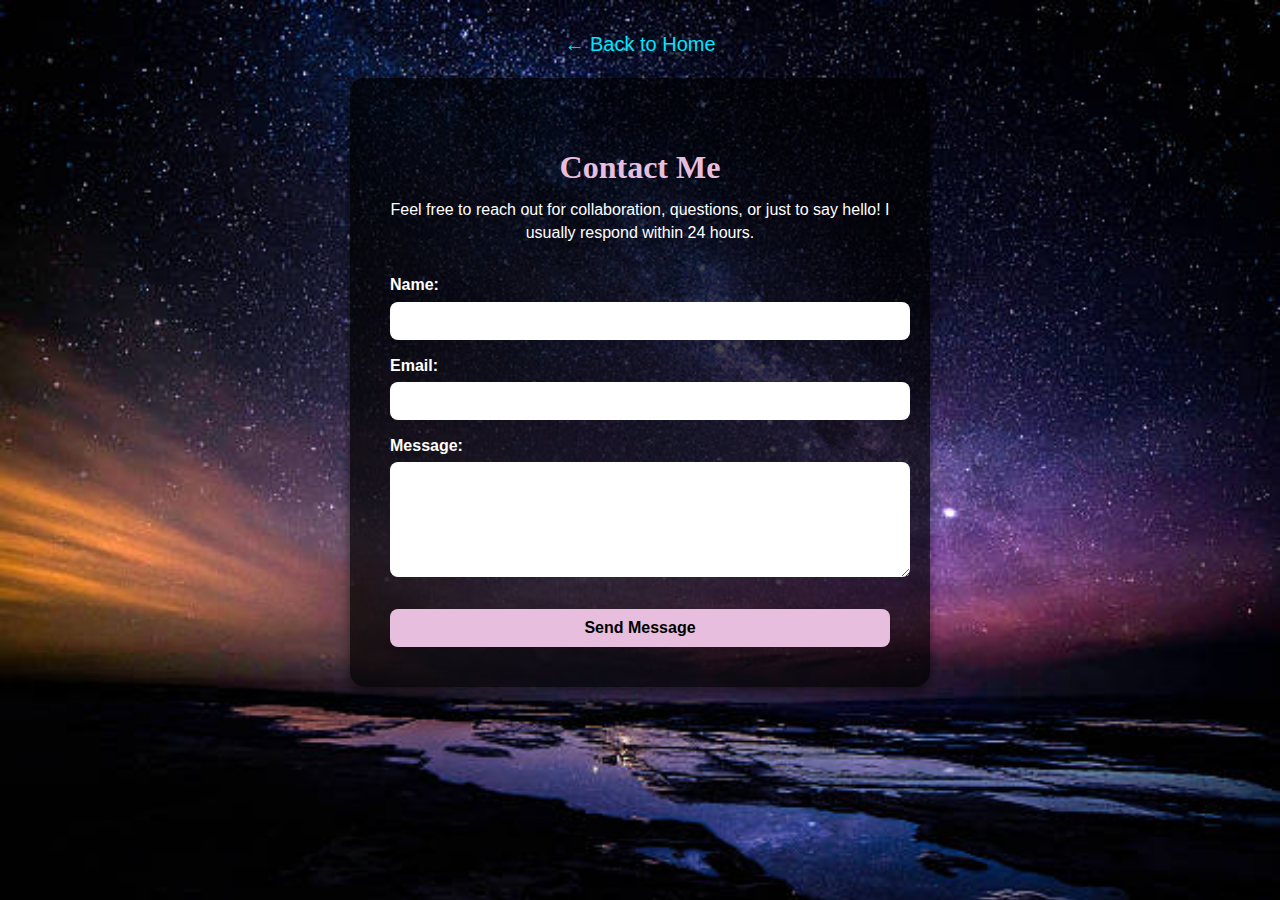
<file: contact.html>
<!DOCTYPE html>
<html lang="en">
<head>
  <meta charset="UTF-8">
  <title>Contact Shiwlee</title>
  <link rel="stylesheet" href="styles.css">
  <style>
    body {
      background: url('stars.jpg');
      background-size: cover;
      font-family: 'Segoe UI', sans-serif;
      color: white;
      display: flex;
      flex-direction: column;
      align-items: center;
      min-height: 100vh;
      margin: 0;
    }

    .back-link {
      width: 100%;
      text-align: center;
      margin-top: 30px;
    }

    .back-link a {
      font-size: 20px;
      color: #00e5ff;
      text-decoration: none;
      font-weight: 500;
    }

    .contact-form-container {
      background-color: rgba(0, 0, 0, 0.7);
      padding: 40px;
      border-radius: 15px;
      box-shadow: 0 4px 12px rgba(0, 0, 0, 0.5);
      max-width: 500px;
      width: 90%;
      text-align: center;
      margin-top: 20px;
    }

    h2 {
      font-size: 32px;
      margin-bottom: 20px;
      font-family: 'Great Vibes', cursive;
      color: #e7bedd;
    }

    label {
      display: block;
      text-align: left;
      margin-top: 15px;
      font-weight: bold;
    }

    input, textarea {
      width: 100%;
      padding: 10px;
      border-radius: 8px;
      border: none;
      margin-top: 5px;
      font-size: 16px;
    }

    input[type="submit"] {
      margin-top: 25px;
      background-color: #e7bedd;
      color: black;
      font-weight: bold;
      cursor: pointer;
      transition: background-color 0.3s ease;
    }

    input[type="submit"]:hover {
      background-color: #d48bd4;
    }
  </style>
</head>
<body>

  
  <div class="back-link">
    <a href="index.html">← Back to Home</a>
  </div>

  <!-- Contact Form -->
  <div class="contact-form-container">
    <h2>Contact Me</h2>
    <p style="margin-top: -10px; margin-bottom: 30px; font-size: 16px;">
      Feel free to reach out for collaboration, questions, or just to say hello! I usually respond within 24 hours.
    </p>
    <form action="mailto:rshiwlee@yahoo.com" method="POST" enctype="text/plain">
      <label for="name">Name:</label>
      <input type="text" id="name" name="name" required>

      <label for="email">Email:</label>
      <input type="email" id="email" name="email" required>

      <label for="message">Message:</label>
      <textarea id="message" name="message" rows="5" required></textarea>

      <input type="submit" value="Send Message">
    </form>
  </div>

  

</body>
</html>
</file>
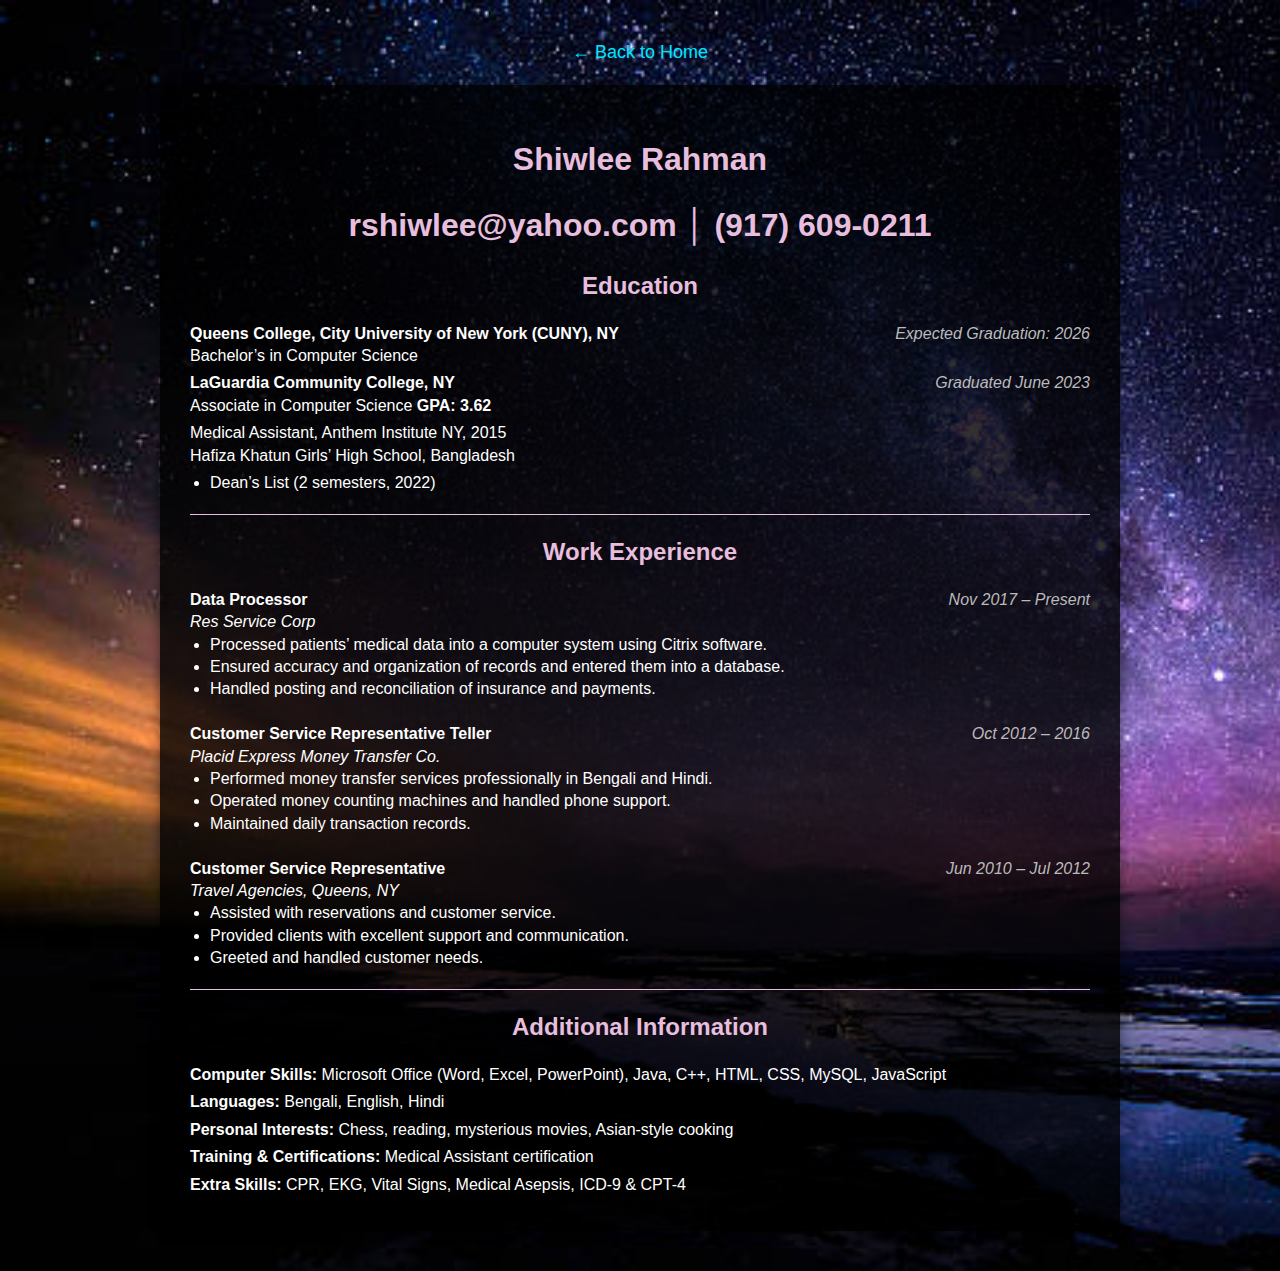
<file: resume.html>
<!DOCTYPE html>
<html lang="en">
<head>
  <meta charset="UTF-8">
  <title>Shiwlee Rahman - Resume</title>
  <link rel="stylesheet" href="styles.css">
  <style>
    body {
      font-family: 'Segoe UI', sans-serif;
      background: url('stars.jpg');
      background-size: cover;
      color: white;
      margin: 0;
      padding: 40px;
    }

    .resume-container {
      background-color: rgba(0, 0, 0, 0.8);
      padding: 30px;
      border-radius: 12px;
      max-width: 900px;
      margin: auto;
      box-shadow: 0 0 12px rgba(0, 0, 0, 0.5);
    }

    h1, h2 {
      text-align: center;
      color: #e7bedd;
    }

    h3 {
      margin-bottom: 5px;
      color: #ffc0f0;
    }

    .section {
      margin-top:20px;
    }

    ul {
      margin: 0;
      padding-left: 20px;
    }

    p {
      margin: 5px 0;
    }

    .dates {
      float: right;
      font-style: italic;
      color: #bbb;
    }

    .job-title {
      font-weight: bold;
    }

    .clear {
      clear: both;
    }

    hr {
      border: 0;
      border-top: 1px solid #e7bedd;
      margin: 20px 0;
    }
  </style>
</head>
<body>
  <nav style="text-align: center; margin-bottom: 20px;">
  <a href="index.html" style="color: #00e5ff; font-size: 18px; text-decoration: none;">← Back to Home</a>
</nav>
  <div class="resume-container">
    <h1>Shiwlee Rahman</h1>
    <h1>rshiwlee@yahoo.com │ (917) 609-0211 </h1>

    <div class="section">
      <h2>Education</h2>
      <p><strong>Queens College, City University of New York (CUNY), NY</strong> <span class="dates">Expected Graduation: 2026</span><br>
        Bachelor’s in Computer Science</p>

      <p><strong>LaGuardia Community College, NY</strong> <span class="dates">Graduated June 2023</span><br>
        Associate in Computer Science <strong>GPA: 3.62</strong></p>

      <p>Medical Assistant, Anthem Institute NY, 2015<br>
         Hafiza Khatun Girls’ High School, Bangladesh</p>

      <ul>
        <li>Dean’s List (2 semesters, 2022)</li>
      </ul>
    </div>

    <hr>

    <div class="section">
      <h2>Work Experience</h2>

      <div>
        <span class="job-title">Data Processor</span> <span class="dates">Nov 2017 – Present</span><br>
        <em>Res Service Corp</em>
        <ul>
          <li>Processed patients’ medical data into a computer system using Citrix software.</li>
          <li>Ensured accuracy and organization of records and entered them into a database.</li>
          <li>Handled posting and reconciliation of insurance and payments.</li>
        </ul>
      </div>

      <div class="clear"></div><br>

      <div>
        <span class="job-title">Customer Service Representative Teller</span> <span class="dates">Oct 2012 – 2016</span><br>
        <em>Placid Express Money Transfer Co.</em>
        <ul>
          <li>Performed money transfer services professionally in Bengali and Hindi.</li>
          <li>Operated money counting machines and handled phone support.</li>
          <li>Maintained daily transaction records.</li>
        </ul>
      </div>

      <div class="clear"></div><br>

      <div>
        <span class="job-title">Customer Service Representative</span> <span class="dates">Jun 2010 – Jul 2012</span><br>
        <em>Travel Agencies, Queens, NY</em>
        <ul>
          <li>Assisted with reservations and customer service.</li>
          <li>Provided clients with excellent support and communication.</li>
          <li>Greeted and handled customer needs.</li>
        </ul>
      </div>
    </div>

    <hr>

    <div class="section">
      <h2>Additional Information</h2>

      <p><strong>Computer Skills:</strong> Microsoft Office (Word, Excel, PowerPoint), Java, C++, HTML, CSS, MySQL, JavaScript</p>
      <p><strong>Languages:</strong> Bengali, English, Hindi</p>
      <p><strong>Personal Interests:</strong> Chess, reading, mysterious movies, Asian-style cooking</p>
      <p><strong>Training & Certifications:</strong> Medical Assistant certification</p>
   
      <p><strong>Extra Skills:</strong> CPR, EKG, Vital Signs, Medical Asepsis, ICD-9 & CPT-4</p>
    </div>
  </div>
</body>
</html>
</file>
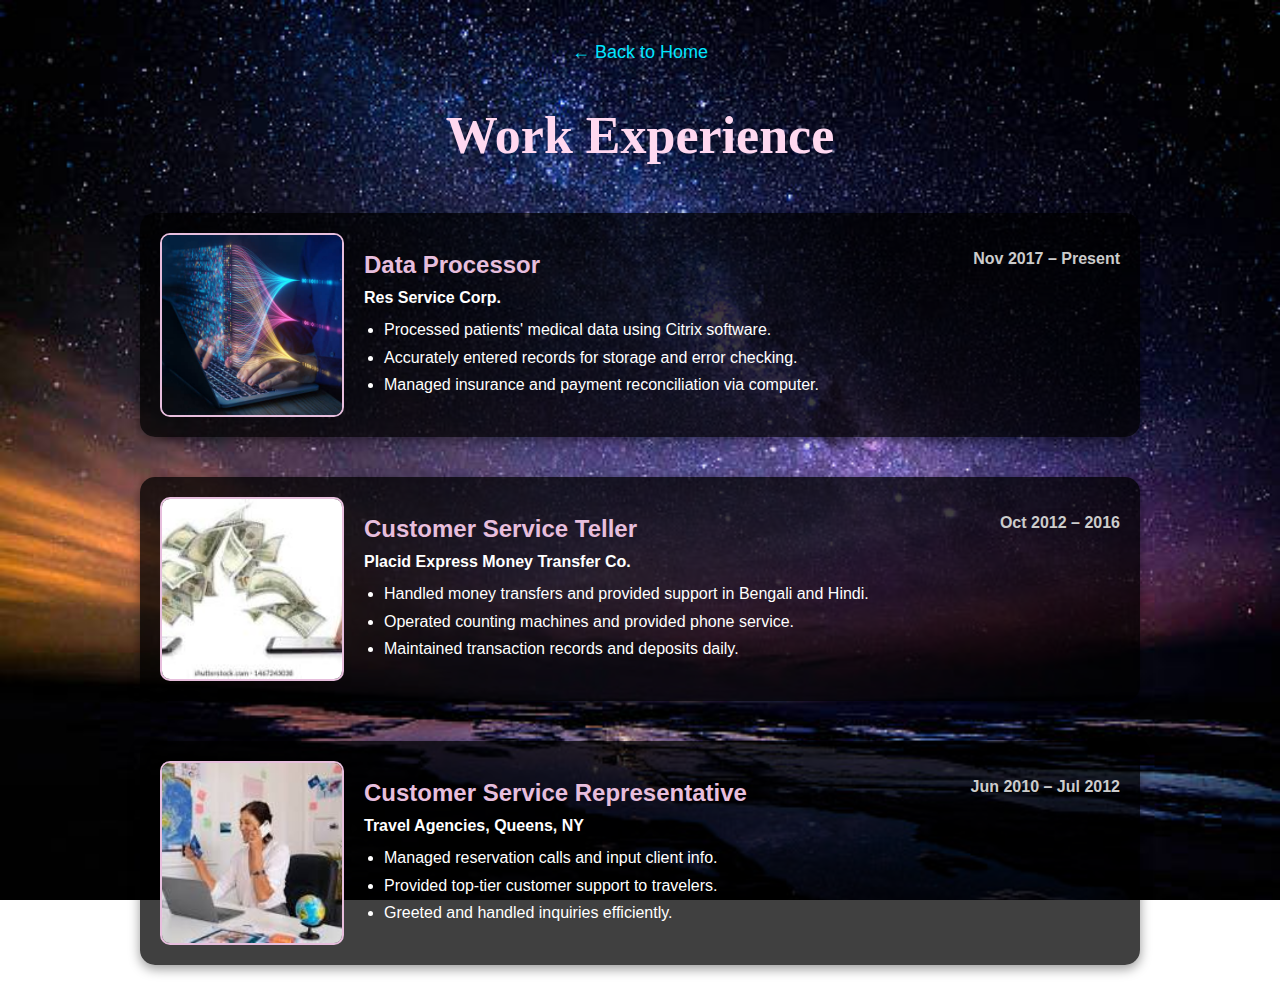
<file: work1.html>
<!DOCTYPE html>
<html lang="en">
<head>
  <meta charset="UTF-8" />
  <meta name="viewport" content="width=device-width, initial-scale=1.0"/>
  <title>Work Experience - Shiwlee Rahman</title>
  <link rel="stylesheet" href="styles.css">
  <style>
    body {
      background: url('stars.jpg');
      background-size: cover;
      background-attachment: fixed;
      color: white;
      font-family: 'Segoe UI', sans-serif;
      margin: 0;
      padding: 40px;
      
    }
    

    h1 {
      text-align: center;
      font-family: 'Great Vibes', cursive;
      font-size: 52px;
      margin-bottom: 40px;
      color: #ffd8f0;
    }

    .experience-wrapper {
      display: flex;
      flex-direction: column;
      gap: 40px;
      max-width: 1000px;
      margin: auto;
    }

    .experience-card {
      background-color: rgba(0, 0, 0, 0.75);
      border-radius: 15px;
      padding: 20px;
      box-shadow: 0 4px 12px rgba(0,0,0,0.4);
      display: flex;
      flex-direction: row;
      align-items: center;
      gap: 20px;
    }

    .experience-card img {
      width: 180px;
      height: 180px;
      object-fit: cover;
      border-radius: 10px;
      border: 2px solid #e7bedd;
    }

    .experience-details {
      flex: 1;
    }

    .experience-details h2 {
      margin: 0;
      font-size: 24px;
      color: #e7bedd;
    }

    .experience-details span {
      font-size: 16px;
      float: right;
      color: #ccc;
    }

    .experience-details p {
      margin: 5px 0;
      font-weight: bold;
      color: #fff;
    }

    .experience-details ul {
      padding-left: 20px;
      margin: 10px 0 0 0;
    }

    .experience-details li {
      margin-bottom: 5px;
    }
  </style>
</head>
<body>
  <nav style="text-align: center; margin-bottom: 20px;">
  <a href="index.html" style="color: #00e5ff; font-size: 18px; text-decoration: none;">← Back to Home</a>
</nav>
  <h1>Work Experience</h1>
  
  <div class="experience-wrapper">

    <!-- Data Processor -->
    <div class="experience-card">
      <img src="data.jpg" alt="Data Processor">
      <div class="experience-details">
        <h2>Data Processor <span>Nov 2017 – Present</span></h2>
        <p>Res Service Corp.</p>
        <ul>
          <li>Processed patients' medical data using Citrix software.</li>
          <li>Accurately entered records for storage and error checking.</li>
          <li>Managed insurance and payment reconciliation via computer.</li>
        </ul>
      </div>
    </div>

    <!-- Customer Service -->
    <div class="experience-card">
      <img src="money.jpg" alt="Customer Service">
      <div class="experience-details">
        <h2>Customer Service Teller <span>Oct 2012 – 2016</span></h2>
        <p>Placid Express Money Transfer Co.</p>
        <ul>
          <li>Handled money transfers and provided support in Bengali and Hindi.</li>
          <li>Operated counting machines and provided phone service.</li>
          <li>Maintained transaction records and deposits daily.</li>
        </ul>
      </div>
    </div>

    <!-- Travel Agency -->
    <div class="experience-card">
      <img src="travel.jpg" alt="Travel Agency">
      <div class="experience-details">
        <h2>Customer Service Representative <span>Jun 2010 – Jul 2012</span></h2>
        <p>Travel Agencies, Queens, NY</p>
        <ul>
          <li>Managed reservation calls and input client info.</li>
          <li>Provided top-tier customer support to travelers.</li>
          <li>Greeted and handled inquiries efficiently.</li>
        </ul>
      </div>
    </div>

  </div>
</body>
</html>
</file>
<file: styles.css>
body {
  font-family: 'Segoe UI', sans-serif;
  line-height: 1.4;
  margin: 0;
  padding: 0;
  background: url('stars.jpg');
  background-size: cover;
  background-position: center;
  color: #ffffff;
  box-sizing: border-box;
}

.background {
  background-color: rgba(0, 0, 0, 0.6);
  padding-bottom: 20px;
  min-height: 40vh;
}

header {
  background: linear-gradient(to right, #e7bed7, #f1bbf8);
  padding: 10px;
  text-align: center;
}

.site-title {
  font-family: 'Great Vibes', cursive;
  font-size: 48px;
  color: black;
  margin: 0;
}

.navbar ul {
  list-style: none;
  background-color: #000000;
  margin: 0;
  padding: 15px;
  text-align: center;
  display: flex;
  justify-content: center;
  flex-wrap: wrap;
}

.navbar li {
  margin: 0 20px;
}

.navbar a {
  font-family: 'Great Vibes', sans-serif;
  font-weight: 600;
  font-size: 30px;
  color: white;
  text-decoration: none;
  letter-spacing: 0.5px;
  transition: all 0.3s ease;
}

.navbar a:hover {
  text-decoration: underline;
  color: #f1bbf8;
}

section {
  padding: 50px 20px;
  text-align: center;
  max-width: 1200px;
  margin: auto;
}

.about-section {
  display: flex;
  flex-wrap: wrap;
  align-items: center;
  justify-content: center;
  background-color: rgba(0, 0, 0, 0.5);
  border-radius: 10px;
  padding: 20px;
  gap: 10px;
}

.about-text, .about-photo {
  flex: 1;
  margin: 10px;
  max-width: 300px;
  text-align: left;
  background-color: rgba(255, 255, 255, 0.05);
  padding: 10px;
  border-radius: 10px;
  box-shadow: 0 2px 4px rgba(0, 0, 0, 0.3);
}

.about-text h2 {
  color: #e040fb;
}

.about-photo img {
  width: 100%;
  height: auto;
  max-height: 450px;
  object-fit: cover;
  border-radius: 10px;
  border: 3px solid #00e5ff;
  display: block;
}

.edu-project-wrapper {
  display: flex;
  justify-content: center;
  gap: 40px;
  padding: 40px 5%;
  flex-wrap: wrap;
}

.hobby-block {
  background-color: rgba(0, 0, 0, 0.7);
  color: white;
  padding: 25px;
  border-radius: 15px;
  box-shadow: 0 4px 12px rgba(0, 0, 0, 0.5);
  max-width: 360px;
  width: 100%;
  display: flex;
  flex-direction: column;
  align-items: center;
  text-align: center;
}

.hobby-block img {
  width: 100%;
  height: 220px;
  object-fit: cover;
  border-radius: 10px;
  margin-top: 10px;
  display: block;
}

.hobby-details {
  display: flex;
  flex-wrap: wrap;
  justify-content: center;
  gap: 30px;
  padding: 40px 5%;
}

.center {
  text-align: center;
  max-width: 600px;
  width: 100%;
  margin: auto;
}

.skill-button {
  background-color: white;
  color: purple;
  font-weight: bold;
  border: none;
  padding: 10px 20px;
  margin: 10px;
  border-radius: 12px;
  cursor: pointer;
  box-shadow: 0 2px 6px rgba(0,0,0,0.3);
  transition: background-color 0.3s ease, transform 0.2s ease;
}

.skill-button:hover {
  background-color: #e7bedd;
  transform: scale(1.05);
}

.slider {
  display: flex;
  justify-content: center;
  margin-top: 100px;
}

.slide {
  padding: 25px 30px;
  background-color: rgba(255, 255, 255, 0.8);
  color: #4a148c;
  margin: 0 15px;
  border-radius: 12px;
  display: none;
  font-weight: bold;
  font-size: 18px;
  min-width: 160px;
}

blockquote {
  font-style: italic;
  font-size: 20px;
  color: #e7bedd;
  padding-left: 20px;
  max-width: 600px;
  margin: auto;
}

footer {
  background-color: #8c146a;
  color: white;
  text-align: center;
  padding: 5px 5px;
}

.footer-quote {
  margin-top: 8px;
  font-style: italic;
  font-size: 16px;
}

a {
  color: #00e5ff;
  text-decoration: none;
}

a:hover {
  text-decoration: underline;
  color: #f1bbf8;
}

@media (max-width: 768px) {
  .about-section, .edu-project-wrapper, .hobby-details {
    flex-direction: column;
    align-items: center;
  }

  .navbar ul {
    flex-direction: column;
    padding: 10px 0;
  }

  .navbar li {
    margin: 10px 0;
  }

  .site-title {
    font-size: 36px;
  }

  .skill-button {
    font-size: 14px;
    padding: 8px 16px;
  }
}
</file>
